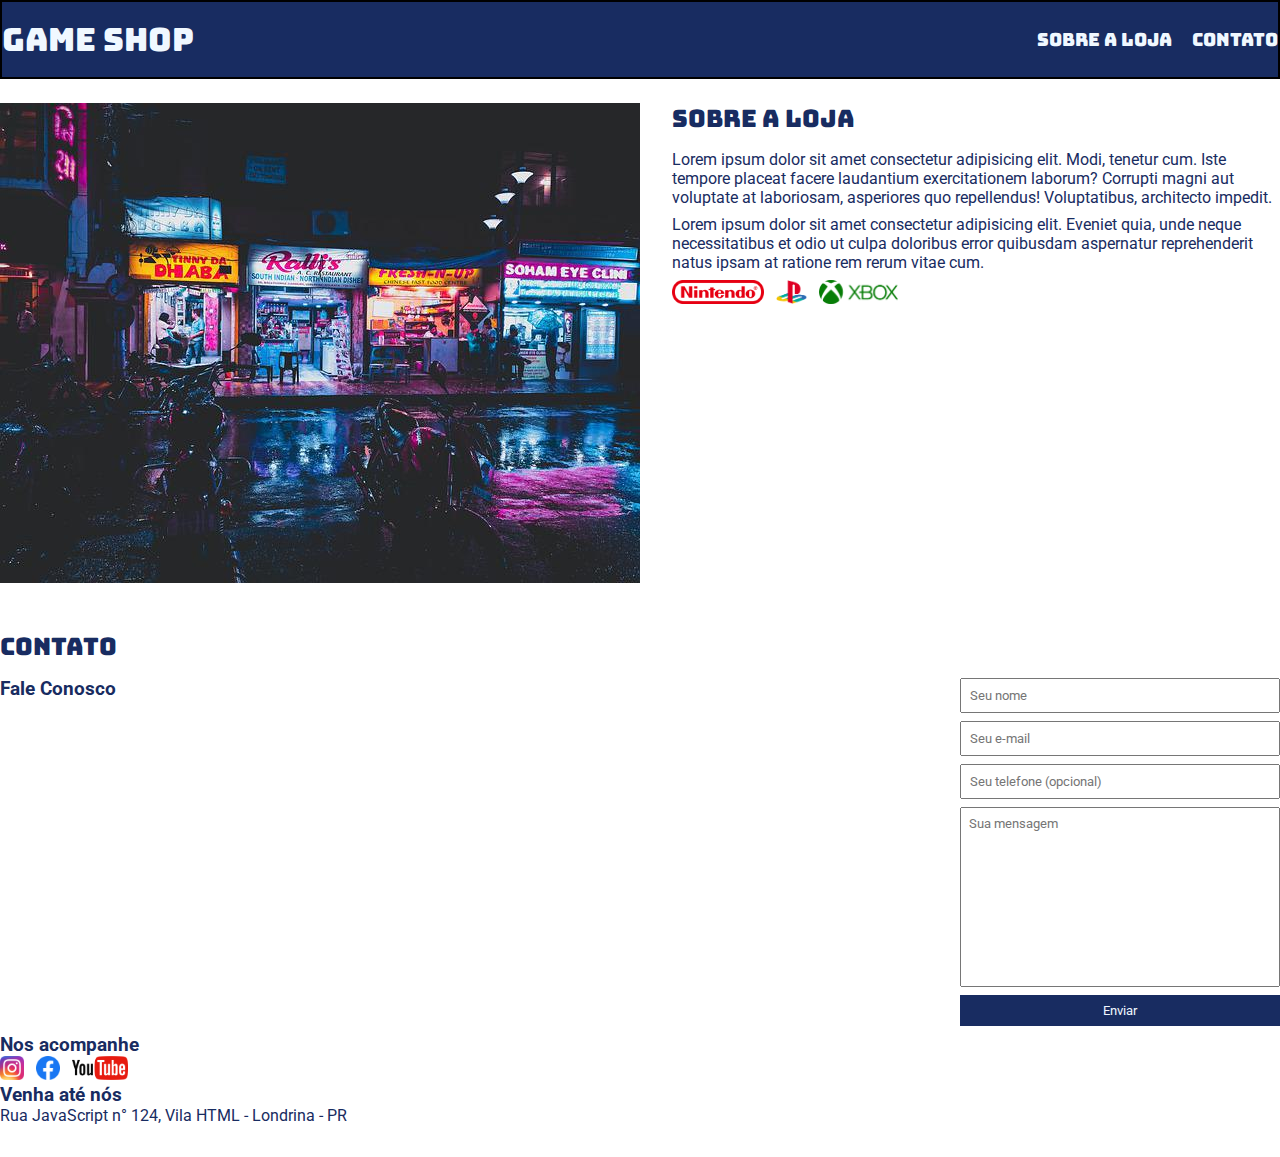
<file: index.html>
<!DOCTYPE html>
<html lang="pt-br">
<head>
    <meta charset="UTF-8">
    <meta name="viewport" content="width=device-width, initial-scale=1.0">
    <title>Game Shop - A sua loja de games</title>
    <link rel="stylesheet" href="./main.css">
    <link rel="preconnect" href="https://fonts.googleapis.com">
    <link rel="preconnect" href="https://fonts.gstatic.com" crossorigin>
    <link href="https://fonts.googleapis.com/css2?family=Bungee&family=Roboto:ital,wght@0,100;0,300;0,400;0,500;0,700;0,900;1,100;1,300;1,400;1,500;1,700;1,900&display=swap" rel="stylesheet">
</head>
<body>
    <header>
        <div class="container">
            <h1>Game Shop</h1>
            <nav>
                <ul>
                    <li>
                        <a href="#about" title="Sobre a loja">Sobre a loja</a>
                    </li>
                    <li>
                        <a href="#contact" title="Contato">Contato</a>
                    </li>
                </ul>
            </nav>
        </div>
    </header>
    <section id="about">
    <div class="container">
            <img class="store-front" src="images_M05/images/loja.jpg" alt="Fachada da loja"/>
        <div id="about">
            <h2>Sobre a Loja</h2>
            <p>
                Lorem ipsum dolor sit amet consectetur adipisicing elit. Modi, tenetur cum. Iste tempore placeat facere laudantium exercitationem laborum? Corrupti magni aut voluptate at laboriosam, asperiores quo repellendus! Voluptatibus, architecto impedit.
            </p>
            <p>
                Lorem ipsum dolor sit amet consectetur adipisicing elit. Eveniet quia, unde neque necessitatibus et odio ut culpa doloribus error quibusdam aspernatur reprehenderit natus ipsam at ratione rem rerum vitae cum.
            </p>
            <ul class="brands-list">
                <li><img src="images_M05/images/nintendo.png" alt="Nintendo" /></li>
                <li><img src="images_M05/images/playstation.png" alt="Playstation" /></li>
                <li><img src="images_M05/images/xbox.png" alt="Xbox" /></li>
            </ul>
        </div>
    </div>
    </section>
    <section id="contact">
        <div class="container">
            <h2>Contato</h2>
            <div class="contact-methods">
                <h3>Fale Conosco</h3>
                <form>
                    <input type="text" placeholder="Seu nome" required/>
                    <input type="email" placeholder="Seu e-mail" required/>
                    <input type="tel" placeholder="Seu telefone (opcional)"/>
                    <textarea placeholder="Sua mensagem" required></textarea>
                    <button type="submit"> Enviar</button>
                </form>
            </div>
            <div>
                <h3>Nos acompanhe</h3>
                <ul class="social-links">
                    <li>
                        <a href="#" title="Siga-nos no Instagram">
                            <img src="images_M05/images/instagram.png" alt="Logo do instagram"/>
                        </a>
                    </li>
                    <li>
                        <a href="#" title="Siga-nos no Faceboook">
                            <img src="images_M05/images/facebook.png" alt="Logo do Facebook"/>
                        </a>
                    </li>
                    <li>
                        <a href="#" title="Visite nosso canal no Youtube">
                            <img src="images_M05/images/youtube.png" alt="Logo do Youtube"/>
                        </a>
                    </li>
                </ul>
            </div>
            <div>
                <h3>Venha até nós</h3>
                <p>
                    Rua JavaScript n° 124, Vila HTML - Londrina - PR
                </p>
            </div>
        </div>
    </section>
</body>
</html>
</file>
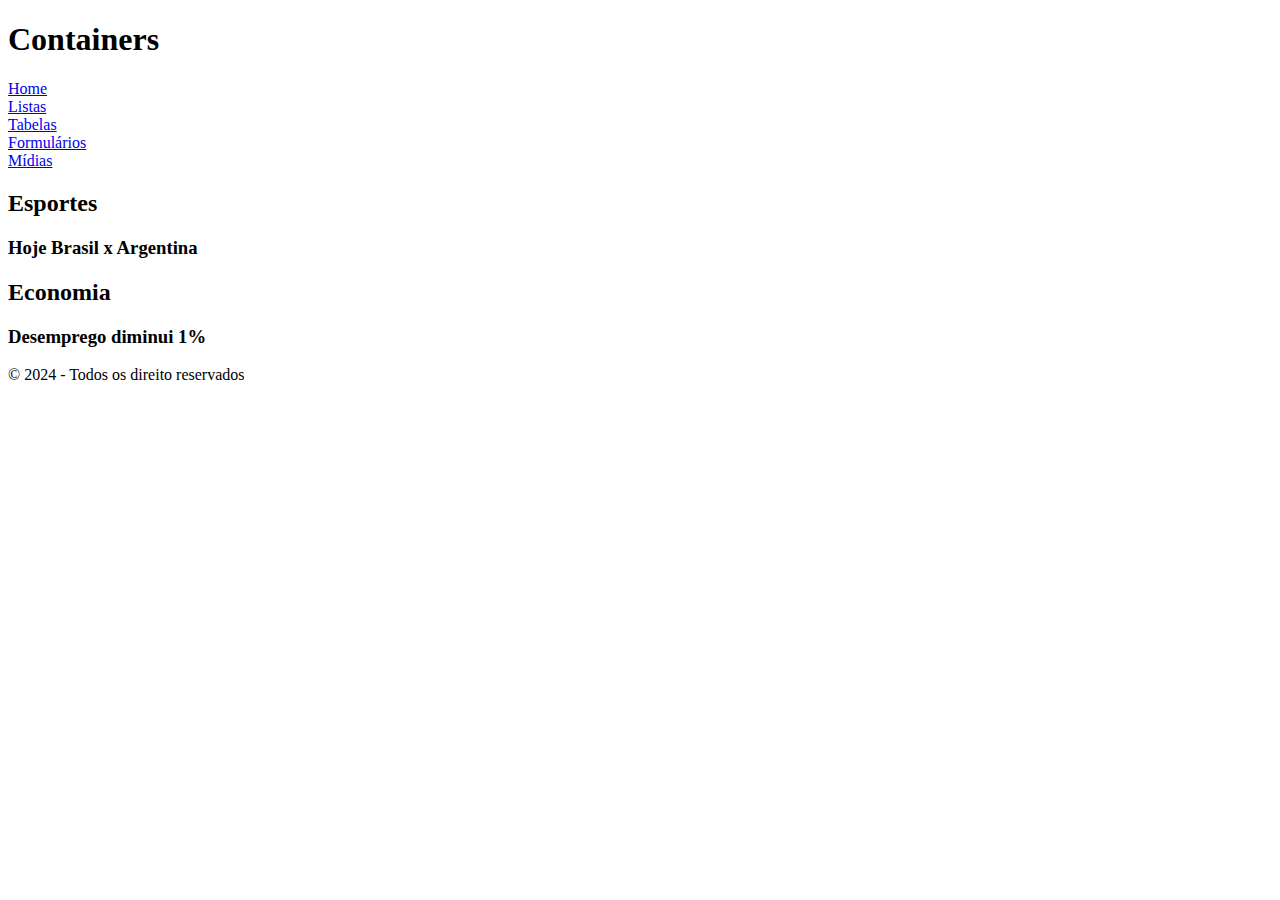
<file: containers.html>
<!DOCTYPE html>
<html lang="pt-br">
<head>
    <meta charset="UTF-8">
    <meta name="viewport" content="width=device-width, initial-scale=1.0">
    <title>Containers HTML</title>
    <h1>Containers</h1>
</head>
<body>
        <nav>
            <a href = "./index.html" title="Ir para a página Home"> Home</a> <br />
            <a href = "listas.html" title="Ir para a página Listas"> Listas </a> <br />
            <a href="tabelas.html" title="Ir para a página de Tabelas" > Tabelas</a> <br />
            <a href="forms.html" title="Ir para formulários" > Formulários</a> <br />
            <a href="midia.html" title="Ir para midias" >Mídias</a>
        </nav>
    <main>
        <section>
            <h2>Esportes</h2>
            <article>
                <h3>Hoje Brasil x Argentina</h3>
            </article>
        </section>
        <section>
            <h2>Economia</h2>
            <article>
                <h3>Desemprego diminui 1%</h3>
            </article>
        </section>
    </main>
    <footer>
        &copy; 2024 - Todos os direito reservados
    </footer>
</body>
</html>
</file>
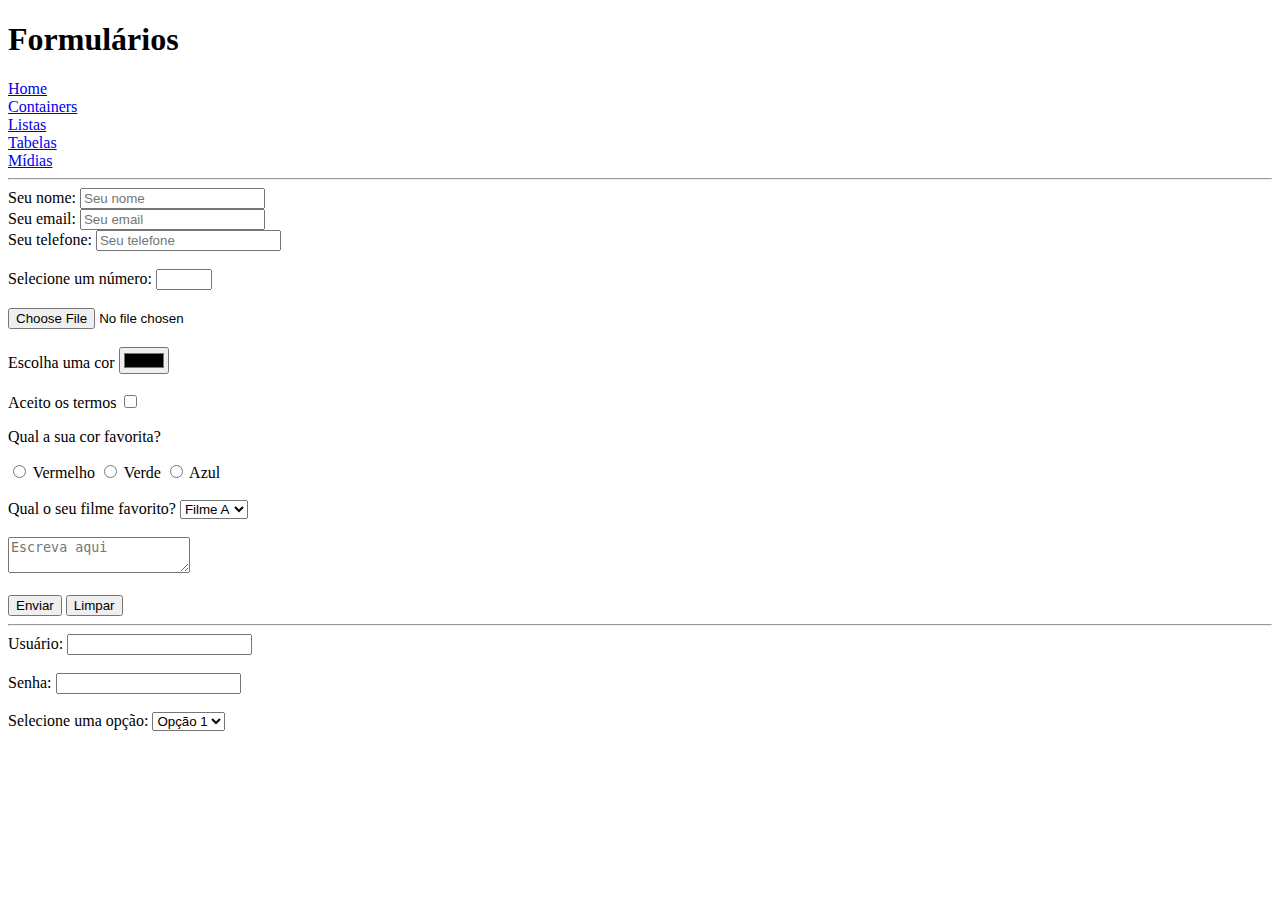
<file: forms.html>
<!DOCTYPE html>
<html lang="pt-br">
<head>
    <meta charset="UTF-8">
    <meta name="viewport" content="width=device-width, initial-scale=1.0">
    <title>Formulários</title>
    <h1>Formulários</h1>
</head>
<body>
<nav>
    <a href="index.html" title="Ir para a página Home"> Home</a> <br />
    <a href="./containers.html" title="Ir para a página de Containers" > Containers</a> <br />
    <a href="listas.html" title="Ir para a página de Listas" > Listas</a> <br />
    <a href="tabelas.html" title="Ir para a página de Tabelas" > Tabelas</a> <br />
    <a href="midia.html" title="Ir para midias" >Mídias</a>
</nav>
    <hr />
<form>
    <label for="idnome" > Seu nome: </label>
    <input type="text" placeholder="Seu nome" id="idnome" name="idnome"/> <br>
    <label for="idmail" > Seu email: </label>
    <input type="email" type="email" placeholder="Seu email" id="idmail" name="idmail"/> <br>
    <label for="idtel" > Seu telefone: </label>
    <input type="tel" placeholder="Seu telefone" id="idtel" name="idtel"/> <br> <br>
    <label for="idnumber" > Selecione um número: </label>
    <input type="number" max="10" min="2" step="2" id="idnumber" name="idnumber"/> <br> <br>
    <input type="file" id="idfile" name="idfile"/> <br /> <br>
    <label for="idcolor" > Escolha uma cor </label>
    <input type="color" id="idcolor" name="idcolor"/> <br /> <br>
    <label for="checkbox-termos">Aceito os termos</label>
    <input type="checkbox" id="checkbox-termos" />
    <p>
        Qual a sua cor favorita?
    </p>
    <input type="radio" id="cor-vermelha" name="cor-favorita" /> <label for="cor-vermelha">Vermelho </label>
    <input type="radio" id="cor-verde" name="cor-favorita" /> <label for="cor-verde">Verde </label>
    <input type="radio" id="cor-vermelha" name="cor-favorita" /> <label for="cor-azul">Azul </label> <br> <br>
    <label>Qual o seu filme favorito?</label>
    <select>
        <option>Filme A</option>
        <option>Filme B</option>
        <option>Filme C</option>
    </select> <br /> <br>
    <textarea placeholder="Escreva aqui"></textarea> <br> <br>
    <button type="submit">Enviar</button>
    <button>Limpar</button type="reset"> <br>
    <hr />
    <label for="iduser" > Usuário: </label>
    <input type="text" id="iduser" name="iduser" /> <br> <br>
    <label for="idpassword" > Senha: </label>
    <input type="password" id="idpassword" name="idpassword" /> <br> <br>
    <label> 
        Selecione uma opção:
        <select name="opcao"> 
            <option value="opcao1">Opção 1</option> 
            <option value="opcao2">Opção 2</option> 
        </select> 
    </label>

</form>
</body>
</html>
</file>
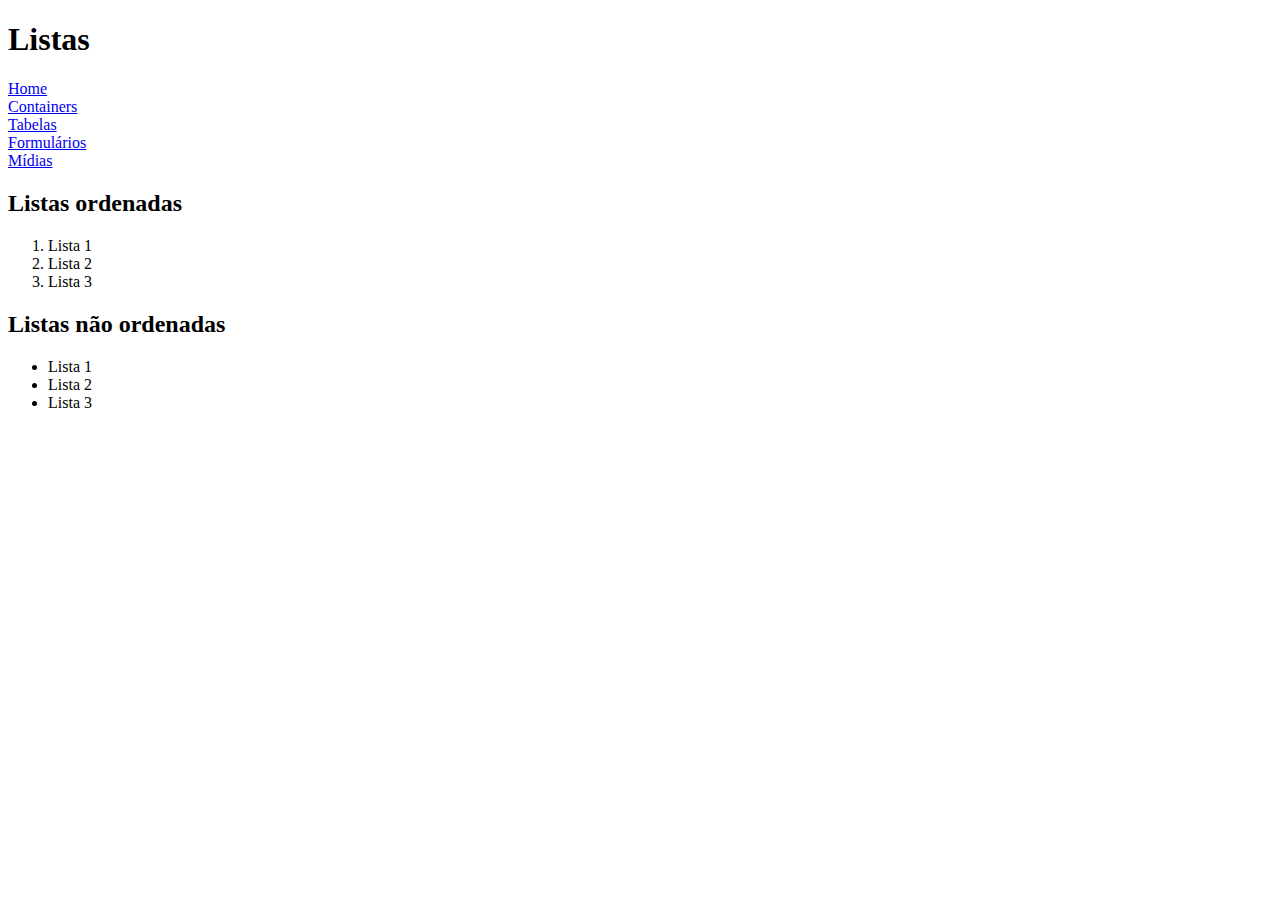
<file: listas.html>
<!DOCTYPE html>
<html lang="pt-br">
<head>
    <meta charset="UTF-8">
    <meta name="viewport" content="width=device-width, initial-scale=1.0">
    <title>Listas</title>
    <h1>Listas</h1>
</head>
<body>
        <nav>
            <a href="index.html" title="Ir para a página Home"> Home</a> <br />
            <a href ="containers.html" title="Ir para a página de Containers" > Containers</a> <br />
            <a href="tabelas.html" title="Ir para a página de Tabelas" > Tabelas</a> <br />
            <a href="forms.html" title="Ir para formulários" > Formulários</a> <br />
            <a href="midia.html" title="Ir para midias" >Mídias</a>
        </nav>
            <main>
                <section>
                    <h2>Listas ordenadas</h2>
                    <ol>
                        <li>Lista 1</li>
                        <li>Lista 2</li>
                        <li>Lista 3</li>
                    </ol>
                </section>
                <section>
                    <h2>Listas não ordenadas</h2>
                    <ul>
                        <li>Lista 1</li>
                        <li>Lista 2</li>
                        <li>Lista 3</li>
                    </ul>
                </section>
            </main>
</body>
</html>
</file>
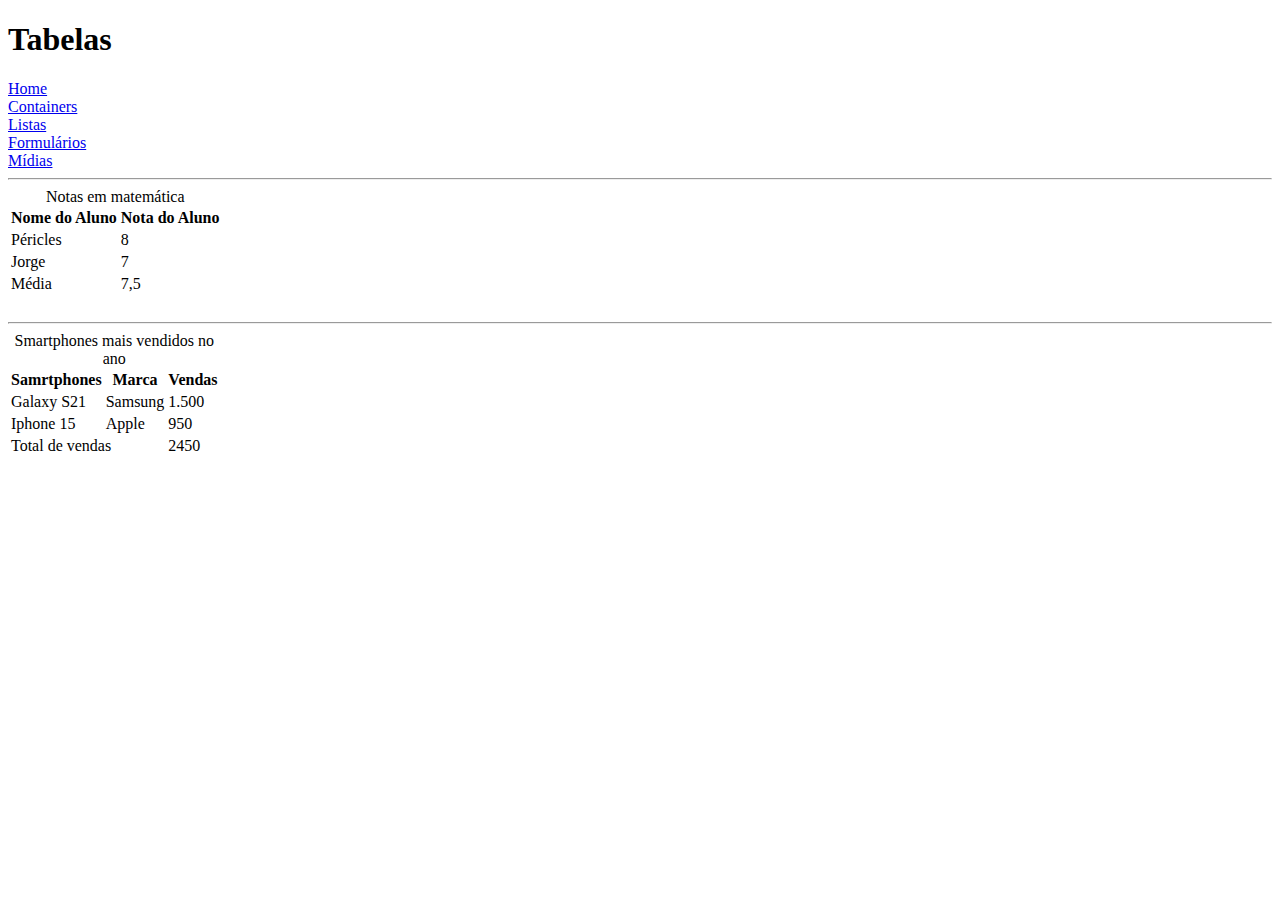
<file: tabelas.html>
<!DOCTYPE html>
<html lang="pt-br">
<head>
    <meta charset="UTF-8">
    <meta name="viewport" content="width=device-width, initial-scale=1.0">
    <title>Tabelas</title>
    <h1>Tabelas</h1>
</head>
<a href="index.html" title="Ir para a página Home"> Home</a> <br />
<a href="./containers.html" title="Ir para a página de Containers" > Containers</a> <br />
<a href="listas.html" title="Ir para a página de Listas" > Listas</a> <br />
<a href="forms.html" title="Ir para formulários" > Formulários</a> <br />
<a href="midia.html" title="Ir para midias" >Mídias</a>
<hr />
<body>
    <table>
        <caption>Notas em matemática</caption>
        <thead>
            <tr>
                <th>Nome do Aluno</th>
                <th>Nota do Aluno</th>
            </tr>
        </thead>
        <tbody>
            <tr>
                <td>Péricles</td>
                <td>8</td>
            </tr>
            <tr>
                <td>Jorge</td>
                <td>7</td>
            </tr>
        </tbody>
        <tfoot>
            <tr>
                <td>Média</td>
                <td>7,5</td>
            </tr>
        </tfoot>
    </table> <br /> 
    <hr />
    <table>
        <caption>Smartphones mais vendidos no ano</caption>
        <thead>
            <tr>
                <th>Samrtphones</th>
                <th>Marca</th>
                <th>Vendas</th>
            </tr>
        </thead>
        <tbody>
            <tr>
                <td>Galaxy S21</td>
                <td>Samsung</td>
                <td>1.500</td>
            </tr>
            <tr>
                <td>Iphone 15</td>
                <td>Apple</td>
                <td>950</td>
            </tr>
        </tbody>
        <tfoot>
            <tr>
                <td colspan="2">Total de vendas</td>
                <td>2450</td>
            </tr>
        </tfoot>
    </table>
</body>
</html>
</file>
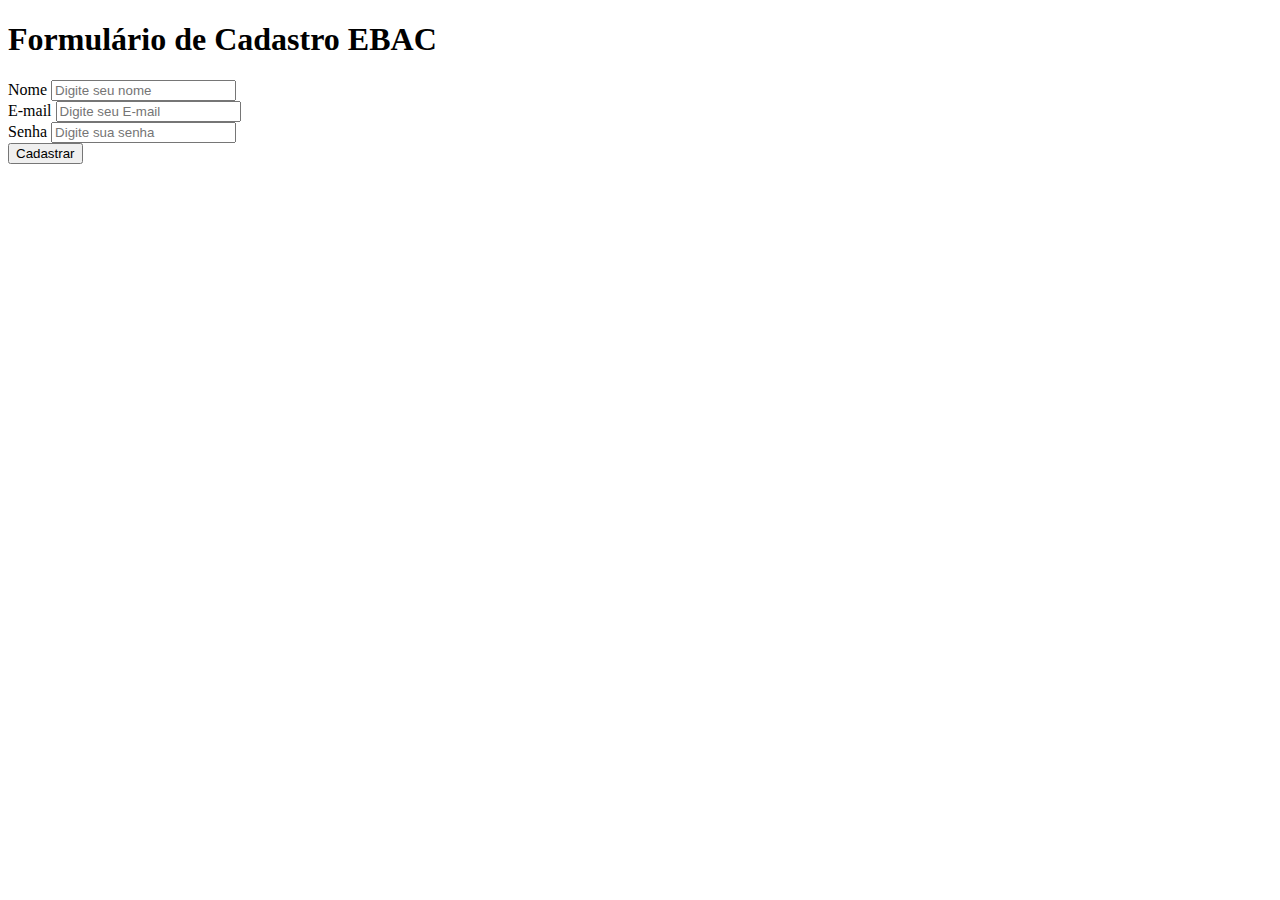
<file: exercicio_html/formcadastro.html>
<!DOCTYPE html>
<html lang="pt-br">
<head>
    <meta charset="UTF-8">
    <meta name="viewport" content="width=device-width, initial-scale=1.0">
    <title>Formulário de Cadastro</title>
    <h1>Formulário de Cadastro EBAC</h1>
</head>
<body>
    <form>
        <label for="nome-cadastro" >Nome</label>
        <input type="text" id="nome-cadastro" placeholder="Digite seu nome" name="nome-cadastro"/> <br>
        <label for="email-cadastro" >E-mail</label>
        <input type="email" id="email-cadastro" placeholder="Digite seu E-mail" name="email-cadastro"/> <br>
        <label for="senha-cadastro" >Senha</label>
        <input type="password" id="senha-cadastro" placeholder="Digite sua senha" name="senha-cadastro"/> <br>
        <button type="submit">
            Cadastrar
        </button>
    </form>
</body>
</html>
</file>
<file: main.css>
*{
    padding: 0;
    margin: 0;
    box-sizing: border-box;
}

header .container,
section .container{
    display: flex;
    align-items: center;
    justify-content: space-between;
}

header,
section h2{
    font-family: "Bungee", sans-serif;
    font-weight: normal;
}

header h1, 
section h2{
    font-weight: normal;
}

body {
    font-family: "Roboto", sans-serif;
    font-weight: normal;
}

header {
    padding: 16px 0;
    border: 2px solid black;
    background-color: #182C61;
    color: aliceblue;
}

header nav li{
    font-size: 18px;
    display: inline;
    margin-left: 16px;
}

header nav li a {
    color: aliceblue;
    text-decoration: none;
}

p {
    margin-bottom: 8px;
}

.container{
    max-width: 1280px;
    width: 100%;
    margin: 0 auto;
}

.brands-list li{
    display: inline;
    margin-right: 8px;
    
}

.brands-list img{
    height: 24px;
}

section .container{
    align-items: flex-start;
}

section{
    padding: 24px 0;
}

section h2{
    margin-bottom: 16px;
}

section{
    color: #182C61;
}

.store-front{
    margin-right: 32px;
}

#contact .container{
    display: block;
}

.contact-methods{
    display: flex;
    justify-content: space-between;
}

form input,
form textarea,
form button{
    display: block;
    width: 320px;
    margin-bottom: 8px;
    padding: 8px;
    font-family: "Roboto", sans-serif;
    font-weight: normal;
}

form textarea{
    resize: none;
    height: 180px;
}

form button{
    background-color: #182C61;
    color:aliceblue;
    border: none;
    cursor: pointer;
}

form button:hover{
    background-color: #3e66d3;
}

input:focus, textarea:focus{
    outline-color: #182C61;
}

.social-links img{
    height: 24px;
}

.social-links li{
    display: inline;
    margin-right: 8px;
}

.social-links li a{
    text-decoration: none;
}
</file>
